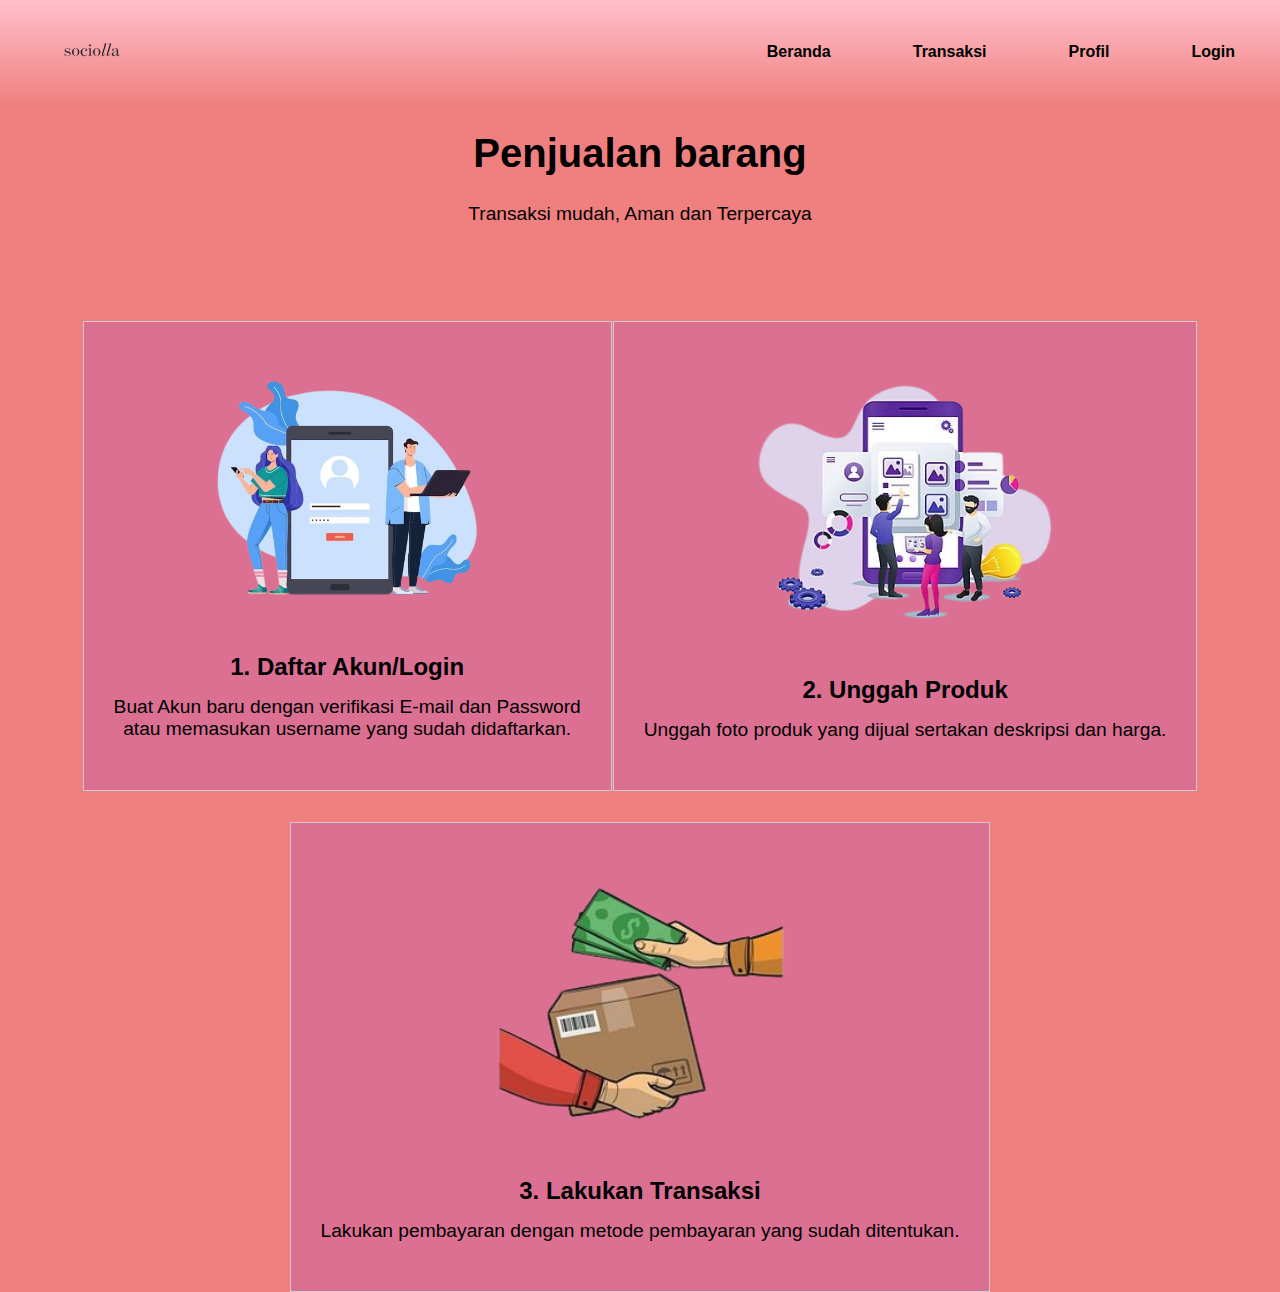
<file: index.html>
<!DOCTYPE html>
<html lang="en">
<head>
    <meta charset="UTF-8">
    <meta name="viewport" content="width=device-width, initial-scale=1.0">
    <title>Penjualan barang</title>
    <link rel="stylesheet" href="style.css">
</head>
<body>
    <header>
        <nav>
            <div class="">
                <img src="logo.png" alt="mylogo" width="200px"/>
            </div>
            <ul>
                <li><a href="index.html">Beranda</a></li>
                <li><a href="transaksi.html">Transaksi</a></li>
                <li><a href="profil.html">Profil</a></li>
                <li><a href="login.html">Login</a></li>
            </ul>
        </nav>

        <header>
            <div class="banners">
                <center><h1>Penjualan barang</h1></center>
            <center><p>Transaksi mudah, Aman dan Terpercaya</p></center>
            </div>


<div class="containerss">
    <div class="box-kiri">
        <img src="akun.png" width= "300px"/>
        <h2>1. Daftar Akun/Login</h2>
        <p>Buat Akun baru dengan verifikasi E-mail dan Password 
            <br>
            atau memasukan username yang sudah didaftarkan.</p>
    </div>

    <div class="box-tengah">
        <img src="unggah.png" width="300px"/>
        <h2>2. Unggah Produk</h2>
        <p>Unggah foto produk yang dijual sertakan deskripsi dan harga.</p>
    </div>

    <div class="box-kanan">
        <img src="transaksi.png" width="300px"/>
        <h2>3. Lakukan Transaksi</h2>
        <p>Lakukan pembayaran dengan metode pembayaran yang sudah ditentukan.</p>
    </div>
</div>
    </header>
</file>
<file: style.css>
html {
    padding: 0;
    margin: 0;
    box-sizing: border-box;
}

body{
   background-color: lightcoral;
}
nav {
    background: linear-gradient(pink, lightcoral);
    display: flex;
    justify-content: space-between;
    padding: 20px 30px;
}

nav ul{
    display: flex; 
    align-items: center;
    gap: 2rem;
    list-style: none;
}

nav ul li a {
    text-decoration: none;
    font-family: 'Segoe UI', Tahoma, Geneva, Verdana, sans-serif;
    color: black;
    font-weight: 600;
}

.banner {
    height: 200px;
    text-align: center;
}

.banner h1 {
    margin-top: 10px;
    color: beige;
}

.banner button {
    margin-top: 30px;
    padding: 10px;
    width: 400px;
    border-radius:30px;
}

.banner h3 {
    margin-top: 10px;
    color: beige;
}
.banner button:hover {
    background-color: white;
}

.box-kiri, .box-tengah, .box-kanan {
    margin-top: 30px;
}

main {
    padding: 20px;
}
.form-section, .table-section {
    background: white;
    border-radius: 5px;
    margin-bottom: 15px;
    padding: 20px;
}

form {
    display: flex;
    flex-direction: column;
}

label {
    margin-top: 5px;
}

input, select {
    padding: 8px;
    margin-top: 5px;
}

button {
    margin-top: 13px;
    padding: 10px;
    background-color: white;
    color: white;
    border: none;
    border-radius: 5px;
    cursor: pointer;
    font-size: 18px;
}

button:hover {
    background-color: lightcoral; 
}

table {
    width: 100%;
    border-collapse: collapse;
}

th, td {
    border: 1px solid #ddd;
    padding: 8px;
    text-align: center;
}

th {
    background-color: #5ce5ae;
    color: white;
}

tbody tr:hover {
    background-color: #f1f1f1;
}

.login-page {
    display: flex;
    justify-content: center;
    align-items: center;
    width: 100%;
    height: 100%;
}
.login-container {
    display: flex;
    justify-content: center;
    align-items: center;
    width: 100%;
}
.login-box {
    background-color: rgba(255, 255, 255, 0.9);
    padding: 40px;
    border-radius: 15px;
    width: 100%;
    max-width: 400px;
    backdrop-filter: blur(8px);
}
h2 {
    text-align: center;
    font-size: 2em;
    color:lightcoral;
    margin-bottom: 20px;
    font-weight: bold;
}
.input-group {
margin-bottom: 20px;
position: relative;
width: 100%;
margin-left: auto;
margin-right: auto;
}
.input-group label {
position: absolute;
top: -12px;
left: 10px;
font-size: 0.9em;
color: black;
background-color: white;
backdrop-filter: blur(8px);
padding: 0 5px;
z-index: 2;
}
.input-group input {
width: 100%;
padding: 15px;
font-size: 1em;
border: 1px solid #ddd;
border-radius: 10px;
outline: none;
transition: border 0.3s ease-in-out;
background-color: #f9f9f9;
width: calc(100% - 30px);
display: block;
margin: 0 auto;
}
.input-group input:focus {
border-color: black;
box-shadow: 0 0 5px rgba(40, 235, 144, 0.5);
}
.action-buttons {
display: flex;
flex-direction: column;
align-items: center;
}
.login-btn {
background-color:beige;
color: white;
padding: 15px;
font-size: 1.2em;
border: none;
border-radius: 10px;
cursor: pointer;
width: 100%;
transition: background-color 0.3s ease-in-out;
}

.login-btn:hover {
background-color: rgb(18, 222, 127);
}

@media screen and (max-width: 600px) {}
.login-box {
padding: 30px;
width: 90%;
}

h2 {
font-size: 1.5em;
}

.login-btn {
font-size: 1em;
}

header h1 {
    font-size: 2.5rem;
}

header p {
    font-size: 1.2rem;
    margin-top: 10px;
}

.containers {
    max-width: 1100px;
    margin: 0 auto;
    padding: 20px;
    background: #fff;
    border-radius: 5px;
    box-shadow: 0 2px 4px rgba(19, 202, 111, 0.1);
}

section {
    margin-bottom: 50px;
}

section h2 {
    font-size: 1.8rem;
    margin-bottom: 10px;
    color: black;
}

section p {
    font-size: 1rem;
    color: black;
}

ul {
    list-style: disc;
    padding-left: 20px;
    color: black;
}

nav a {
    text-decoration: none;
    color:black;
    margin: 0 15px;
    font-weight: bold;
}

nav a:hover {
    color:black;
}

.banners {
    color:black;
    height: 160px;
    text-align: center;
}

 /* Container Flexbox untuk membuat kolom */
 .containerss {
    color: black;
    display: flex;
    justify-content: center; /* Mengatur jarak antar kolom */
    gap: 1px; /* Menambahkan jarak antar elemen */
    flex-wrap: wrap; /* Membungkus elemen jika ukuran layar lebih kecil */
}

/* Masing-masing box */
.box-kanan, .box-kiri, .box-tengah {
    flex: none; /* Menyebarkan kolom secara merata */
    padding: 30px;
    text-align: center;
    border: 1px solid #ccc; /* Memberikan border agar terlihat */
    background-color:palevioletred;
}

.box-tengah:hover {
    color: black;
}
.box-kanan:hover {
    color:black;
}
.box-kiri:hover {
    color: black;
}

/* Menambahkan margin dan padding agar tampilan lebih rapi */
img {
    max-width: 100%; /* Membatasi lebar gambar agar tidak terlalu besar */
    height: 50; /* Menjaga rasio gambar */
}


/* Agar responsif pada layar kecil */
@media (max-width: 400px) {}
    .container {
        flex-direction: column; /* Mengubah layout menjadi kolom jika lebar layar kecil */
    }

/* General Table Styling */
table {
    width: 100%;
    border-collapse: collapse;
    margin: 20px 0;
}

th, td {
    padding: 12px;
    text-align: left;
    border: 1px solid #ddd;
}

th {
    background-color: #f4f4f4;
    color: burlywood;
}

tbody tr:hover {
    background-color: #f9f9f9;
}

/* Table Section Styling */
.table-section {
    margin-bottom: 40px;
    padding: 20px;
    background-color: #ffffff;
    border-radius: 8px;
    box-shadow: 0 4px 8px rgba(29, 235, 111, 0.1);
}

h2 {
    color: black;
    margin-bottom: 15px;
}

/* Responsive Table: Enable horizontal scrolling on smaller screens */
@media (max-width: 768px) {
    .table-section {
        padding: 15px;
    }

    /* Make the table scrollable horizontally on small screens */
    table {
        display: block;
        overflow-x: auto;
        white-space: nowrap;
    }

    th, td {
        white-space: nowrap; /* Prevent text wrapping inside cells */
        padding: 10px;
    }

    h2 {
        font-size: 20px;
    }
}

/* Mobile Specific Styling */
@media (max-width: 480px) {
    th, td {
        font-size: 14px; /* Adjust font size for smaller screens */
        padding: 8px;
    }

    h2 {
        font-size: 18px; /* Adjust heading size */
    }
}
/* Mobile and Tablet Responsive Design */
@media (max-width: 768px) {
    .login-container {
        padding: 20px;
    }

    .login-box h2 {
        font-size: 24px;
    }

    .input-group input {
        font-size: 14px;
        padding: 10px;
    }

    .login-btn {
        font-size: 16px;
        padding: 10px;
    }
}


@media (max-width: 480px) {
    .containerss {
        flex-direction: column; /* Stack the boxes vertically on small screens */
        gap: 20px; /* Increase space between stacked boxes */
    }

    .box {
        min-width: 100%; /* Boxes take full width on very small screens */
    }

    .box h2 {
        font-size: 14px; /* Smaller font size for mobile */
    }

    .box p {
        font-size: 10px; /* Smaller text for mobile */
    }
}

/* General Body Styles */
body {
    font-family: Arial, sans-serif;
    margin: 0;
    padding: 0;
}

/* Header Styles */

nav img {
    width: 120px;
}

ul {
    list-style-type: none;
    padding: 0;
    margin: 0;
    display: flex;
}

ul li {
    margin-left: 20px;
}

ul li a {
    text-decoration: none;
    color: white;
    font-size: 16px;
}

/* Main content styles */
main {
    padding: 20px;
}

/* Login form styles */
.login-page {
    display: flex;
    justify-content: center;
    align-items: center;
    height: 100vh;
}

.login-container {
    max-width: 400px;
    width: 100%;
}

.login-box {
    padding: 50px;
    border-radius: 10px;
    background-color: #f9f9f9;
    box-shadow: 0 4px 8px rgba(79, 235, 48, 0.1);
}

.login-box h2 {
    text-align: center;
    margin-bottom: 50px;
}

.input-group {
    margin-bottom: 15px;
}

.input-group label {
    display: block;
    margin-bottom: 15px;
    font-size: 14px;
}

.input-group input {
    width: 100%;
    padding: 10px;
    font-size: 14px;
    border-radius: 5px;
    border: 1px solid #ccc;
}

.action-buttons {
    text-align: center;
}

.login-btn {
    width: 100%;
    padding: 10px;
    background-color: lightcoral;
    color: white;
    border: none;
    border-radius: 5px;
    font-size: 16px;
    cursor: pointer;
}

.login-btn:hover {
    background-color: lightcoral;
}

/* Responsive Design */
@media (max-width: 768px) {
    nav {
        flex-direction: column;
        align-items: flex-start;
    }

    ul {
        flex-direction: column;
        margin-top: 10px;
    }

    ul li {
        margin-bottom: 10px;
    }

    .login-container {
        padding: 15px;
    }

    .login-box {
        padding: 20px;
    }

    .login-btn {
        font-size: 14px;
    }
}

/* Mobile View (max-width: 480px) */
@media (max-width: 480px) {
    header {
        padding: 10px 15px;
    }

    nav img {
        width: 100px;
    }

    ul li a {
        font-size: 14px;
    }

    .login-box h2 {
        font-size: 18px;
    }

    .input-group input {
        padding: 8px;
        font-size: 12px;
    }

    .login-btn {
        padding: 12px;
        font-size: 14px;
    }
}
</file>
